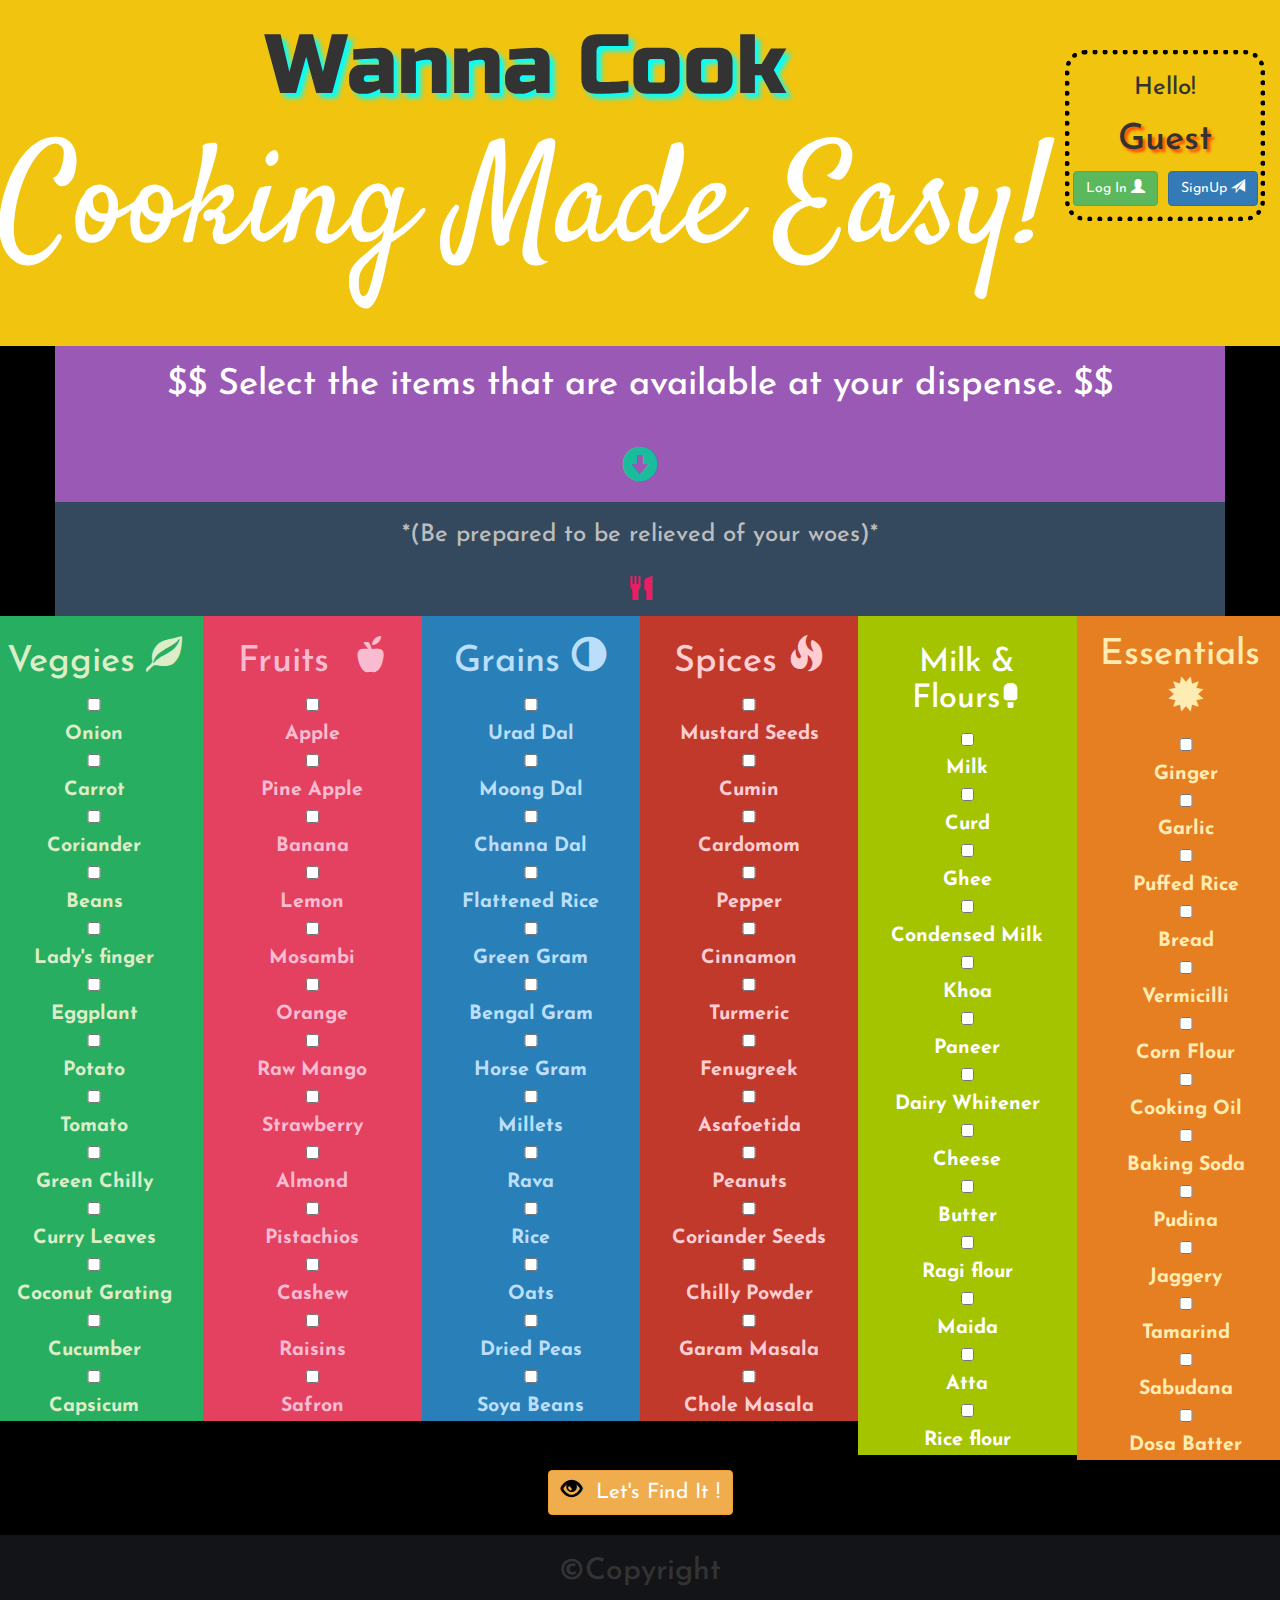
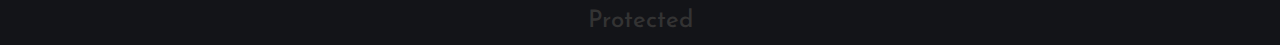
<file: welcome.html>
<!DOCTYPE html>
<html>
<head>
  <meta charset="UTF-8">
  <title>Wanna Cook</title>
  <!-- Latest compiled and minified CSS -->
  <link rel="stylesheet" href="https://maxcdn.bootstrapcdn.com/bootstrap/3.3.7/css/bootstrap.min.css">

  <!-- jQuery library -->
  <script src="https://ajax.googleapis.com/ajax/libs/jquery/3.2.1/jquery.min.js"></script>

  <!-- Latest compiled JavaScript -->
  <script src="https://maxcdn.bootstrapcdn.com/bootstrap/3.3.7/js/bootstrap.min.js"></script>

  <link href="https://cdnjs.cloudflare.com/ajax/libs/animate.css/3.5.2/animate.min.css" rel="stylesheet">

<link href="https://fonts.googleapis.com/css?family=Catamaran|Josefin+Sans|Satisfy|Russo+One" rel="stylesheet">
<link rel="stylesheet" href="css/stylew.css">


</head>

<body>
  <body>
  <div class="animated bounceIn row" id="main" style="padding-right:30px;">


      <div id="yrec" class="animated flipInY yrecipie">
       <h3>Hello!<br/>

      <h1 id="currentuser"></h1>
        </h3>

      <button class="btn btn-danger" onclick='yrecipeteller();'>
      Yesterday's recipe
      <span class="glyphicon glyphicon-send"></span>
      </button>

      <div>&nbsp</div>

      <button class="btn btn-primary" onclick='signout();window.open("index.html","_self");'>Signout
      <span class="glyphicon glyphicon-off"></span>
      </button>
      </div>


    <h1>Wanna Cook</h1>
    <h2>Cooking Made Easy!</h2>

  </div>


  <div class="container animated flipInX" id="select1">
    <h1>$$ Select the items that are available at your dispense. $$<br/><br/>
    <a href="#veg">
    <span style="color: #1abc9c;" class="glyphicon glyphicon-circle-arrow-down"></span>
    </a>
    </h1>
  </div>

    <div class="container animated flipInX" id="select2">
      <h3>*(Be prepared to be relieved of your woes)*<br/><br/>
      <span class="glyphicon glyphicon-cutlery" style="color: #E91E63"></span>
      </h3>
    </div>



 <!--veggies-->
  <div class="row">
    <div class="col-md-2 animated bounceInLeft" id="veg">
      <form>


      <h1>Veggies&nbsp<span class="glyphicon glyphicon-leaf"></span></h1>
       <input type="checkbox" name="veggie" value="onion"> Onion</input><br/>
        <input type="checkbox" name="veggie" value="carrot"> Carrot</input><br/>
       <input type="checkbox" name="veggie" value="corainder"> Coriander</input><br/>
     <input type="checkbox" name="veggie" value="beans">Beans</input><br/>
    <input type="checkbox" name="veggie" value="ladyfinger">Lady's finger</input><br/>
    <input type="checkbox" name="veggie" value="eggplant">Eggplant</input><br/>
    <input type="checkbox" name="veggie" value="potato">Potato</input><br/>
    <input type="checkbox" name="veggie" value="tomato">Tomato</input><br/>
		<input type="checkbox" name="veggie" value="chilly">Green Chilly</input><br/>
	<input type="checkbox" name="veggie" value="curry">Curry Leaves</input><br/>
	<input type="checkbox" name="veggie" value="coconut">Coconut Grating</input><br/>
	<input type="checkbox" name="veggie" value="cucumber">Cucumber</input><br/>
	<input type="checkbox" name="veggie" value="capsicum">Capsicum</input><br/>


      </form>
    </div>
<!--veggies-->


<!--fruits-->
<div class="col-md-2 animated bounceInLeft" id="fruits">
    <form>

    <h1>Fruits &nbsp<span class="glyphicon glyphicon-apple"></span></h1>
        <input type="checkbox" name="fruit" value="apple"> Apple</input><br/>
         <input type="checkbox" name="fruit" value="pineapple">Pine Apple</input><br/>
                  <input type="checkbox" name="fruit" value="banana">Banana</input><br/>
         <input type="checkbox" name="fruit" value="lemon">Lemon</input><br/>
         <input type="checkbox" name="fruit" value="mosambi">Mosambi</input><br/>
        <input type="checkbox" name="fruit" value="orange"> Orange</input><br/>
      <input type="checkbox" name="fruit" value="rawmango">Raw Mango</input><br/>
    <input type="checkbox" name="fruit" value="strawberry">Strawberry</input><br/>
    <input type="checkbox" name="fruit" value="almond">Almond</input><br/>
    <input type="checkbox" name="fruit" value="pistachios">Pistachios</input><br/>
	<input type="checkbox" name="fruit" value="cashew">Cashew</input><br/>
	<input type="checkbox" name="fruit" value="raisins">Raisins</input><br/>
	<input type="checkbox" name="fruit" value="safron">Safron</input><br/>

  </form>
 </div>
<!--fruits-->

<!--grains-->
    <div class="col-md-2 animated bounceInLeft" id="grains">
    <form>

    <h1>Grains&nbsp<span class="glyphicon glyphicon-adjust"></span></h1>
        <input type="checkbox" name="grains" value="uraddal">Urad Dal</input><br/>
          <input type="checkbox" name="grains" value="moongdal">Moong Dal</input><br/>
        <input type="checkbox" name="grains" value="channadal"> Channa Dal</input><br/>
      <input type="checkbox" name="grains" value="flattenedrice">Flattened Rice</input><br/>
      <input type="checkbox" name="grains" value="greengram">Green Gram</input><br/>
      <input type="checkbox" name="grains" value="bengalgram">Bengal Gram</input><br/>
       <input type="checkbox" name="grains" value="bengalgram">Horse Gram</input><br/>
       <input type="checkbox" name="grains" value="millets">Millets</input><br/>
    <input type="checkbox" name="grains" value="rava">Rava</input><br/>
    <input type="checkbox" name="grains" value="rice">Rice</input><br/>
    <input type="checkbox" name="essentials" value="Oats">Oats</input><br/>
    <input type="checkbox" name="grains" value="peas">Dried Peas</input><br/>
    <input type="checkbox" name="grains" value="soya">Soya Beans</input><br/>

   </form>
</div>
<!--grains-->



<!--spices-->
<div class="col-md-2 animated bounceInRight" id="spices">
    <form>

    <h1>Spices&nbsp<span class="glyphicon glyphicon-fire"></span></h1>
        <input type="checkbox" name="spice" value="mustardseeds"> Mustard Seeds</input><br/>
          <input type="checkbox" name="spice" value="cumin"> Cumin</input><br/>
        <input type="checkbox" name="spice" value="cardomom"> Cardomom</input><br/>
      <input type="checkbox" name="spice" value="pepper">Pepper</input><br/>
    <input type="checkbox" name="spice" value="cinnamon">Cinnamon</input><br/>
    <input type="checkbox" name="spice" value="turmeric">Turmeric</input><br/>
    <input type="checkbox" name="spice" value="fenugreek">Fenugreek</input><br/>
 <input type="checkbox" name="spice" value="asafoetida">Asafoetida</input><br/>
 <input type="checkbox" name="spice" value="peanuts">Peanuts</input><br/>
 <input type="checkbox" name="spice" value="dhanya">Coriander Seeds</input><br/>
 <input type="checkbox" name="spice" value="chillypowder">Chilly Powder</input><br/>
 <input type="checkbox" name="spice" value="garam">Garam Masala</input><br/>
 <input type="checkbox" name="spice" value="chole">Chole Masala</input><br/>

  </form>
 </div>


<!--milk and flours-->
    <div class="col-md-2 animated bounceInRight" id="flours">
    <form>


    <h1>Milk & Flours<span class="glyphicon glyphicon-ice-lolly"></span></h1>
    <input type="checkbox" name="milkfs" value="milk">Milk</input><br/>
        <input type="checkbox" name="milkfs" value="milk">Curd</input><br/>
          <input type="checkbox" name="milkfs" value="ghee">Ghee</input><br/>
          <input type="checkbox" name="milkfs" value="condensedmilk">Condensed Milk</input><br/>
          <input type="checkbox" name="milkfs" value="khoa">Khoa</input><br/>
          <input type="checkbox" name="milkfs" value="khoya">Paneer</input><br/>
          <input type="checkbox" name="milkfs" value="milkpowder">Dairy Whitener</input><br/>
          <input type="checkbox" name="milkfs" value="cheese">Cheese</input><br/>
          <input type="checkbox" name="milkfs" value="butter">Butter</input><br/>
           <input type="checkbox" name="milkfs" value="ragi">Ragi flour</input><br/>
          <input type="checkbox" name="milkfs" value="maida">Maida</input><br/>
	         <input type="checkbox" name="milkfs" value="atta">Atta</input><br/>
	         <input type="checkbox" name="milkfs" value="riceflour">Rice flour</input><br/>


  </form>
 </div>
<!--milk and flours-->




<!--essentials-->
 <div class="col-md-2 animated bounceInRight" id="essentials">
    <form>

    <h1>Essentials&nbsp<span class="glyphicon glyphicon-certificate"></span></h1>

      <input type="checkbox" name="essentials" value="ginger">Ginger</input><br/>
      <input type="checkbox" name="essentials" value="bread">Garlic</input><br/>
      <input type="checkbox" name="essentials" value="bread">Puffed Rice</input><br/>
        <input type="checkbox" name="essentials" value="bread">Bread</input><br/>
      	<input type="checkbox" name="essentials" value="vermicilli">Vermicilli</input><br/>
      	<input type="checkbox" name="grains" value="batter">Corn Flour</input><br/>
      	<input type="checkbox" name="essentials" value="oil">Cooking Oil</input><br/>
      	<input type="checkbox" name="essentials" value="bakingsoda">Baking Soda</input><br/>
      <input type="checkbox" name="essentials" value="Pudina">Pudina</input><br/>
      <input type="checkbox" name="grains" value="jaggery">Jaggery</input><br/>

    	<input type="checkbox" name="essentials" value="tamarind">Tamarind</input><br/>
    	<input type="checkbox" name="grains" value="sabudana">Sabudana</input><br/>
	<input type="checkbox" name="grains" value="batter">Dosa Batter</input><br/>

</form>

 </div>
<!--essentials-->




<!--recipiecheck-->

<a href="#voila">
<button type="submit" onclick="writer();" id="findit" class="btn btn-warning">
<span class="glyphicon glyphicon-eye-open" style="color: black"></span>
&nbspLet's Find It !
</button>
</a>

 <!--recipiecheck-->




 <!--voila-->
<h1 id="voila"></h1>
<!--voila-->


<!--recipies go here-->
<div class="container-fluid" id="articles"></div>
<!--recipies go here-->


<!--yesterday's recipie-->
<section id="setter" class="animated swing"></section>
<!--yesterday's recipie-->



<footer class="container-fluid">
  <h2>&copyCopyright</h2>
  <h3>Protected</h3>
 <!-- <h4>Ganesh Sharma,Sanchay DC,Sushanth Gowda</h4>
  <button class="btn btn-success" onclick="localStorage.clear();" type="submit">Clear Storage</button>-->
</footer>
</body>


    <script src="js/fp2.js"></script>
    <script src="js/indexw.js"></script>
    <script src="js/recipes.js"></script>
    <script src="js/rc.js"></script>


    <!--<script type="text/javascript">
      function smoothscroll(){
        var hash=this.hash;
        var i=0;

        var id=setInterval(scrolld,1000);
        function scrolld(){
      if(document.body.children[i].id+"#"==hash)
      {
        clearInterval(id);
      }
      else{
        window.scrollBy(0,i);
        i+=50;
      }
    }

      }
    </script>-->

</body>
</html>
</file>
<file: css/stylew.css>
body{
background-color:black;
font-family: 'Josefin Sans', sans-serif;
font-weight: 700;
text-align: center;

}
#main{
background-color:#f1c40f;
  width:auto;
  padding-bottom: 50px;
  text-align:center;
}
#veg{
background-color:#27ae60;
  text-align:center;
  color:#DCEDC8;
  font-size: 1.4em
}
#grains{
background-color:#2980b9;
text-align:center;
color:#BBDEFB;
font-size: 1.4em;}
#spices{
background-color:#c0392b;
text-align:center;
color:#ffcdd2;
font-size: 1.4em;
}

#essentials{
background-color:#e67e22;
text-align:center;
color:#FFECB3;
font-size: 1.4em;
}

#fruits{
background-color:#e4405f;
text-align:center;
color:#F8BBD0;
font-size: 1.4em;
}

#flours{
background-color:#a4c400;
text-align:center;
color:#fff;
font-size: 1.4em;
}
#flours h1{
  font-size: 1.65em;
  margin-bottom: 10px;
  margin-top: 30px;
}
#flours .glyphicon{
  font-size: .7em;
}

#select1{
  background-color:#9b59b6;
text-align:center;
color: white;}
#select2{
  background-color:#34495e;
text-align:center;
color: #BDBDBD;
}

#yrec{
	margin-top:50px;
	border: thick dotted black;
width: 200px;
height: auto;
float: right;
border-radius:20px;
padding-bottom: 10px;
}
#hguest{
	margin-top: -250px;
}

form>input{
	width: 100%;
	clear: both;
}
article{
	color: wheat;
	font-size: 1.3em;
	border:thin solid goldenrod;
	border-radius:20px;
	font-family: 'Catamaran', sans-serif;
	letter-spacing: 1px;
	text-align: left !important;
}
#findit{
	align-self: center;
	margin-top: 10px;
	font-size: 1.5em;

}
#findit:hover{
	animation-name: wobble;
	animation-duration: 1s;
	animation-iteration-count: infinite;
	}
#main>h1{
	font-size: 6em;
	text-shadow: 5px 5px 5px aqua;
	font-family: 'Russo One', sans-serif;
}
#main>h2{
	font-family: 'Satisfy', cursive;
font-size: 10em;
color: white;
}
#voila{
	text-align: center;
	font-size: 6em;
	font-weight: 600
	text-shadow:2px 2px 2px #CDDC39;
	font-family: Calibri;
	color: #bdc3c7;
}

footer{
	background-color: #131418;
}

#currentuser{
	text-shadow: 3px 3px 3px lime;
}

#guestuser{
	text-shadow: 3px 3px 3px orange;
}
.gap{
	margin-right: 10px;
}

#recimg{
	float: right;
	box-shadow: 4px 4px 4px grey;
}
</file>
